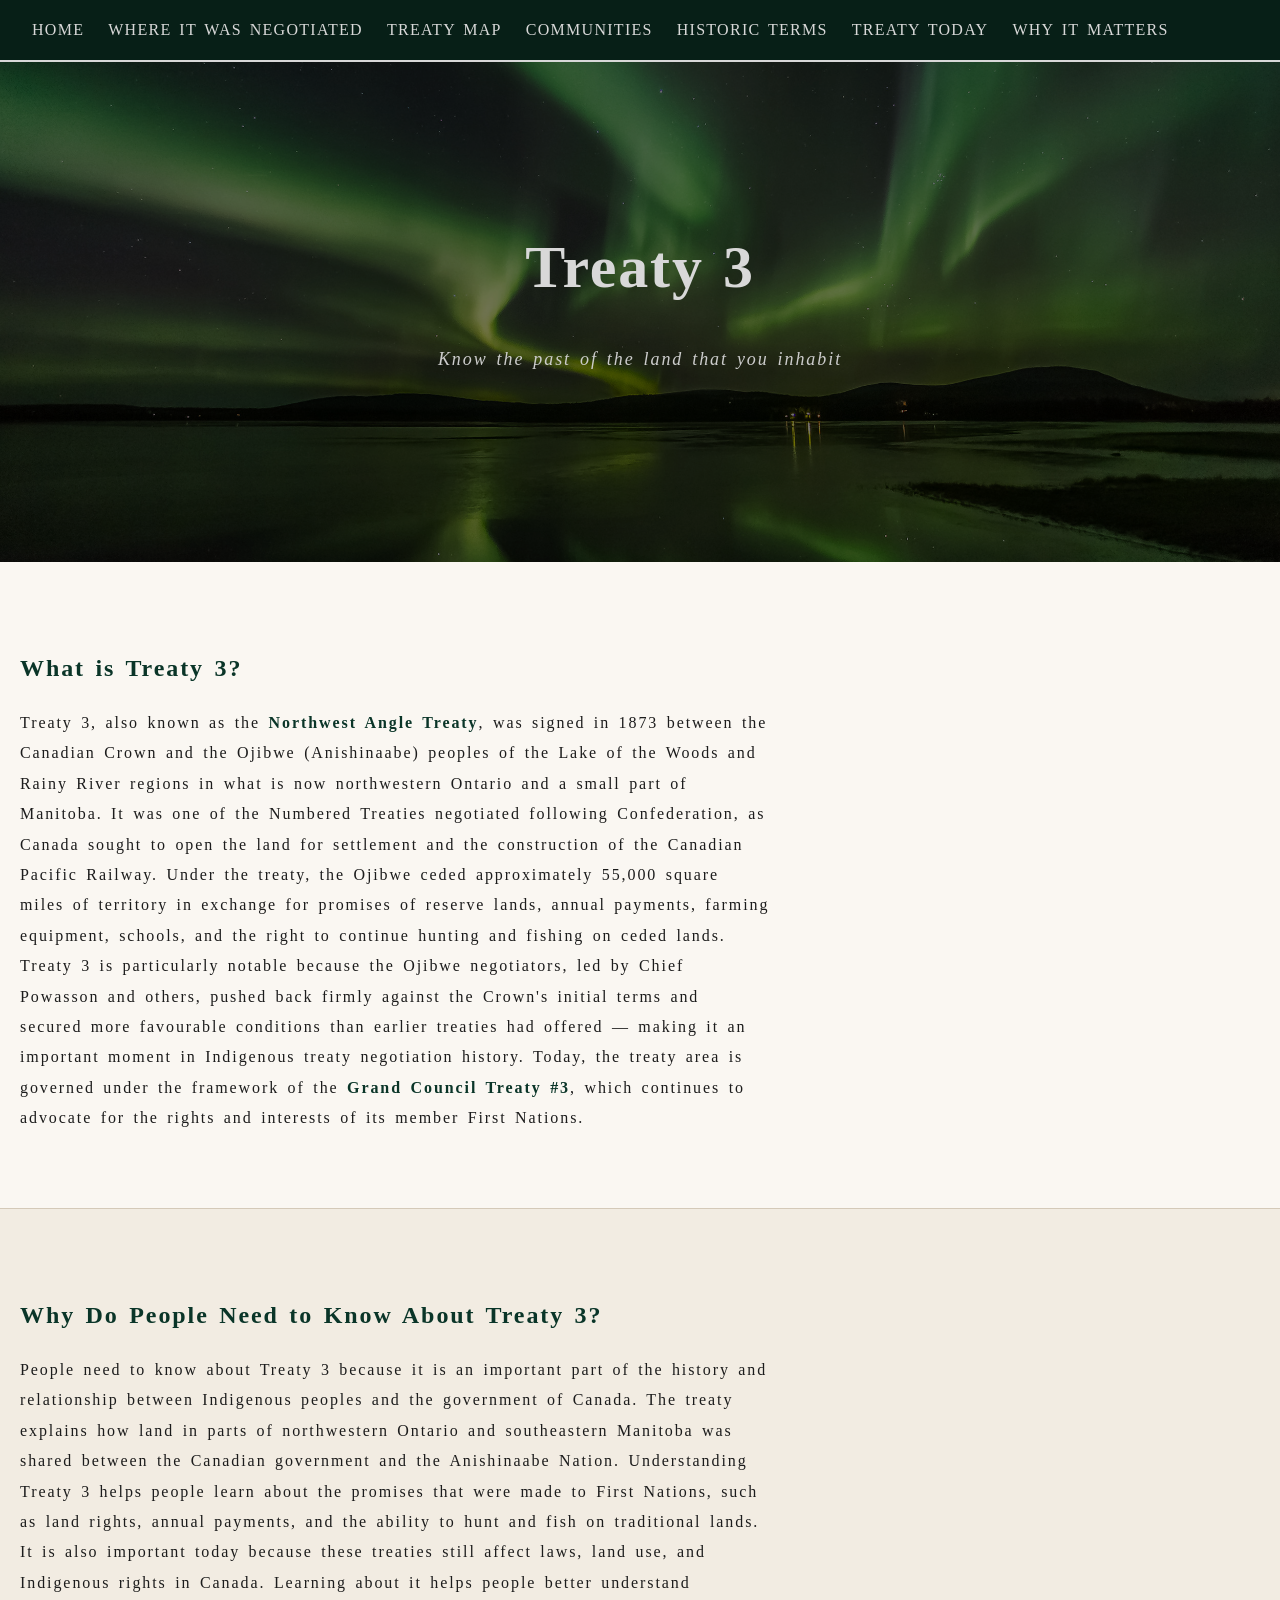
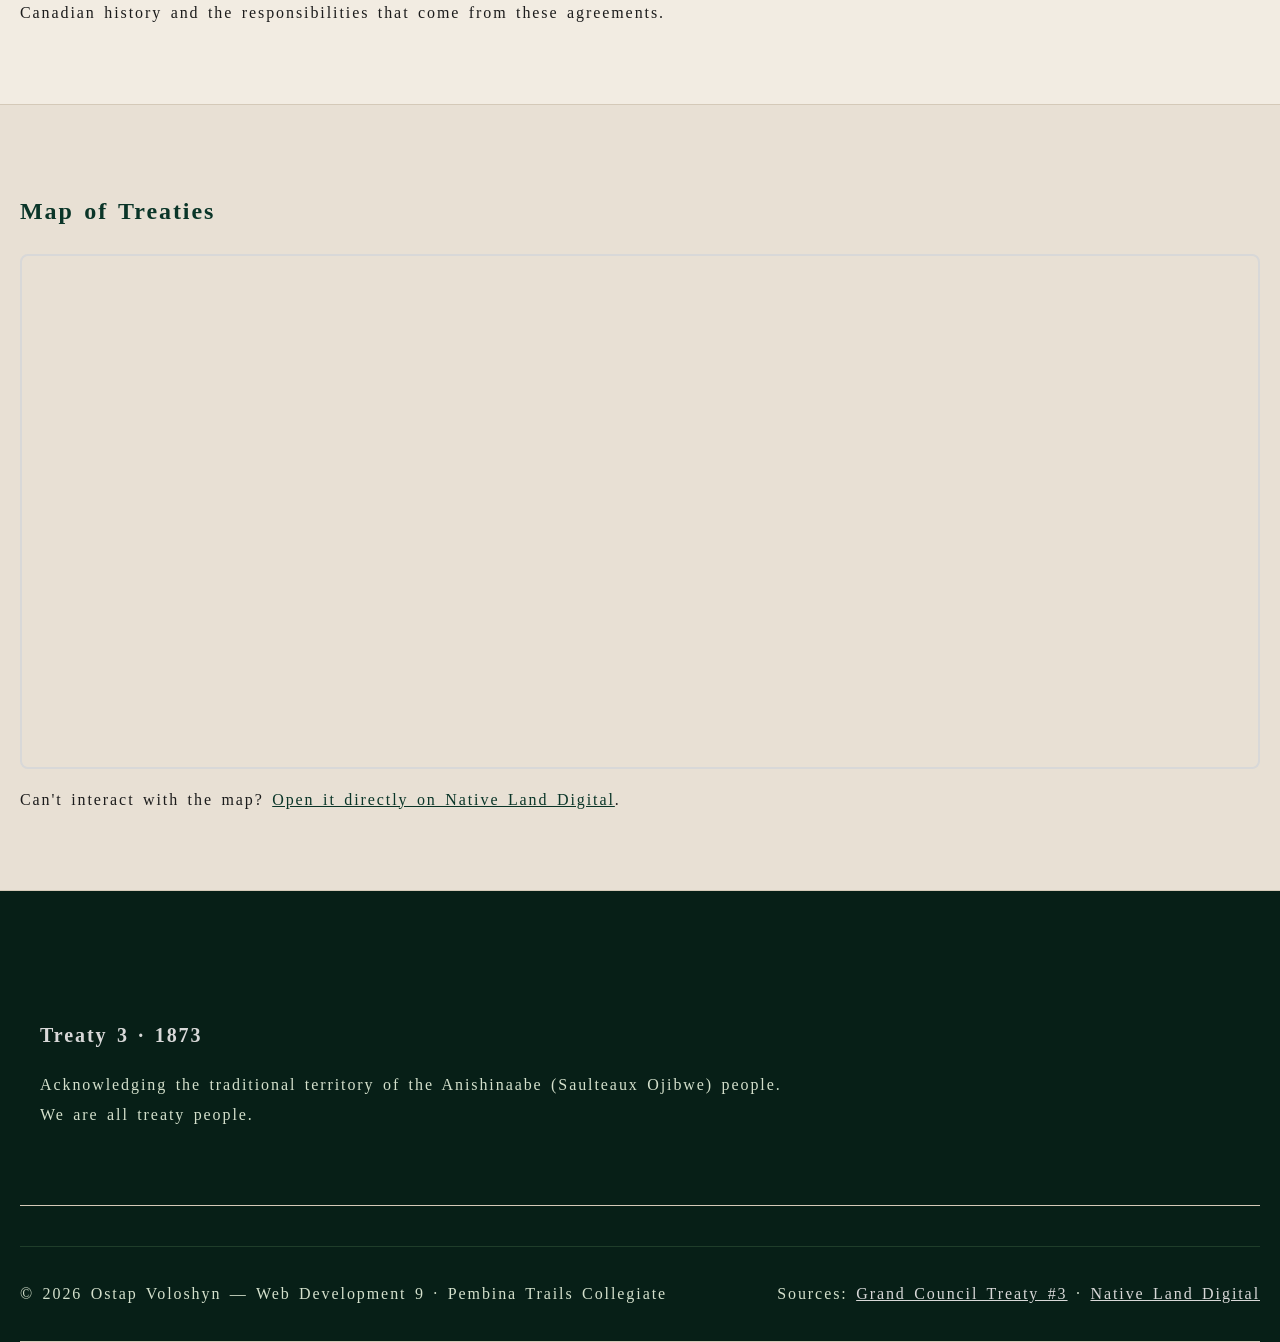
<file: index.html>
<!--
  Name:          Ostap Voloshyn
  Course:        Web Development 9
  Teacher:       Mr. Hardman
  School:        Pembina Trails Collegiate
  Date Last Modified: May 4, 2026 
-->

<!doctype html>
<html lang="en">
  <head>
    <meta charset="UTF-8" />
    <meta name="viewport" content="width=device-width, initial-scale=1.0" />
    <link rel="stylesheet" href="css/style.css" />

    <style>
      #what {
        background-color: var(--color-bg-1);
      }
      #why {
        background-color: var(--color-bg-2);
      }
      #map {
        background-color: var(--color-bg-3);
      }

      #map-wrapper {
        margin-top: 20px;
        border: 2px solid var(--color-accent);
        border-radius: 8px;
        overflow: hidden;
      }
    </style>

    <title>Treaty 3</title>
  </head>

  <body>
    <header id="home">
      <nav>
        <ul>
          <li><a href="index.html">Home</a></li>
          <li>
            <a href="history.html#negotiation">Where It Was Negotiated</a>
          </li>
          <li><a href="index.html#map">Treaty Map</a></li>
          <li><a href="history.html#communities">Communities</a></li>
          <li><a href="history.html#terms">Historic Terms</a></li>
          <li><a href="history.html#today">Treaty Today</a></li>
          <li><a href="Page3.html">Why It Matters</a></li>
        </ul>
      </nav>

      <img
        src="Images/header.jpg"
        alt="Northern lights over a lake in the Treaty 3 territory"
        id="hero-img"
      />

      <div id="hero-text">
        <h1>Treaty 3</h1>
        <p id="tagline">Know the past of the land that you inhabit</p>
      </div>
    </header>

    <main>
      <section id="what">
        <h3>What is Treaty 3?</h3>
        <p>
          Treaty 3, also known as the
          <span class="highlight">Northwest Angle Treaty</span>, was signed in
          1873 between the Canadian Crown and the Ojibwe (Anishinaabe) peoples
          of the Lake of the Woods and Rainy River regions in what is now
          northwestern Ontario and a small part of Manitoba. It was one of the
          Numbered Treaties negotiated following Confederation, as Canada sought
          to open the land for settlement and the construction of the Canadian
          Pacific Railway. Under the treaty, the Ojibwe ceded approximately
          55,000 square miles of territory in exchange for promises of reserve
          lands, annual payments, farming equipment, schools, and the right to
          continue hunting and fishing on ceded lands. Treaty 3 is particularly
          notable because the Ojibwe negotiators, led by Chief Powasson and
          others, pushed back firmly against the Crown's initial terms and
          secured more favourable conditions than earlier treaties had offered —
          making it an important moment in Indigenous treaty negotiation
          history. Today, the treaty area is governed under the framework of the
          <span class="highlight">Grand Council Treaty #3</span>, which
          continues to advocate for the rights and interests of its member First
          Nations.
        </p>
      </section>

      <section id="why">
        <h3>Why Do People Need to Know About Treaty 3?</h3>
        <p>
          People need to know about Treaty 3 because it is an important part of
          the history and relationship between Indigenous peoples and the
          government of Canada. The treaty explains how land in parts of
          northwestern Ontario and southeastern Manitoba was shared between the
          Canadian government and the Anishinaabe Nation. Understanding Treaty 3
          helps people learn about the promises that were made to First Nations,
          such as land rights, annual payments, and the ability to hunt and fish
          on traditional lands. It is also important today because these
          treaties still affect laws, land use, and Indigenous rights in Canada.
          Learning about it helps people better understand Canadian history and
          the responsibilities that come from these agreements.
        </p>
      </section>

      <section id="map">
        <h3>Map of Treaties</h3>

        <div id="map-wrapper">
          <iframe
            src="https://native-land.ca/maps/native-land"
            width="100%"
            height="500"
            style="border: 0"
            loading="lazy"
            tabindex="-1"
            title="Interactive map of Treaty 3 territory from Native Land Digital"
            aria-label="Interactive map showing Treaty 3 and surrounding treaty territories"
          ></iframe>
        </div>

        <p>
          Can't interact with the map?
          <a
            href="https://native-land.ca/maps/native-land"
            target="_blank"
            rel="noopener noreferrer"
            >Open it directly on Native Land Digital</a
          >.
        </p>
      </section>
    </main>

    <footer>
      <section class="footer-brand">
        <h2>Treaty 3 · 1873</h2>
        <p>
          Acknowledging the traditional territory of the Anishinaabe (Saulteaux
          Ojibwe) people. We are all treaty people.
        </p>
      </section>

      <section class="footer-bottom">
        <p>
          © 2026 Ostap Voloshyn — Web Development 9 · Pembina Trails Collegiate
        </p>
        <p>
          Sources:
          <a href="https://gct3.ca" target="_blank" rel="noopener noreferrer"
            >Grand Council Treaty #3</a
          >
          ·
          <a
            href="https://native-land.ca"
            target="_blank"
            rel="noopener noreferrer"
            >Native Land Digital</a
          >
        </p>
      </section>
    </footer>
  </body>
</html>
</file>
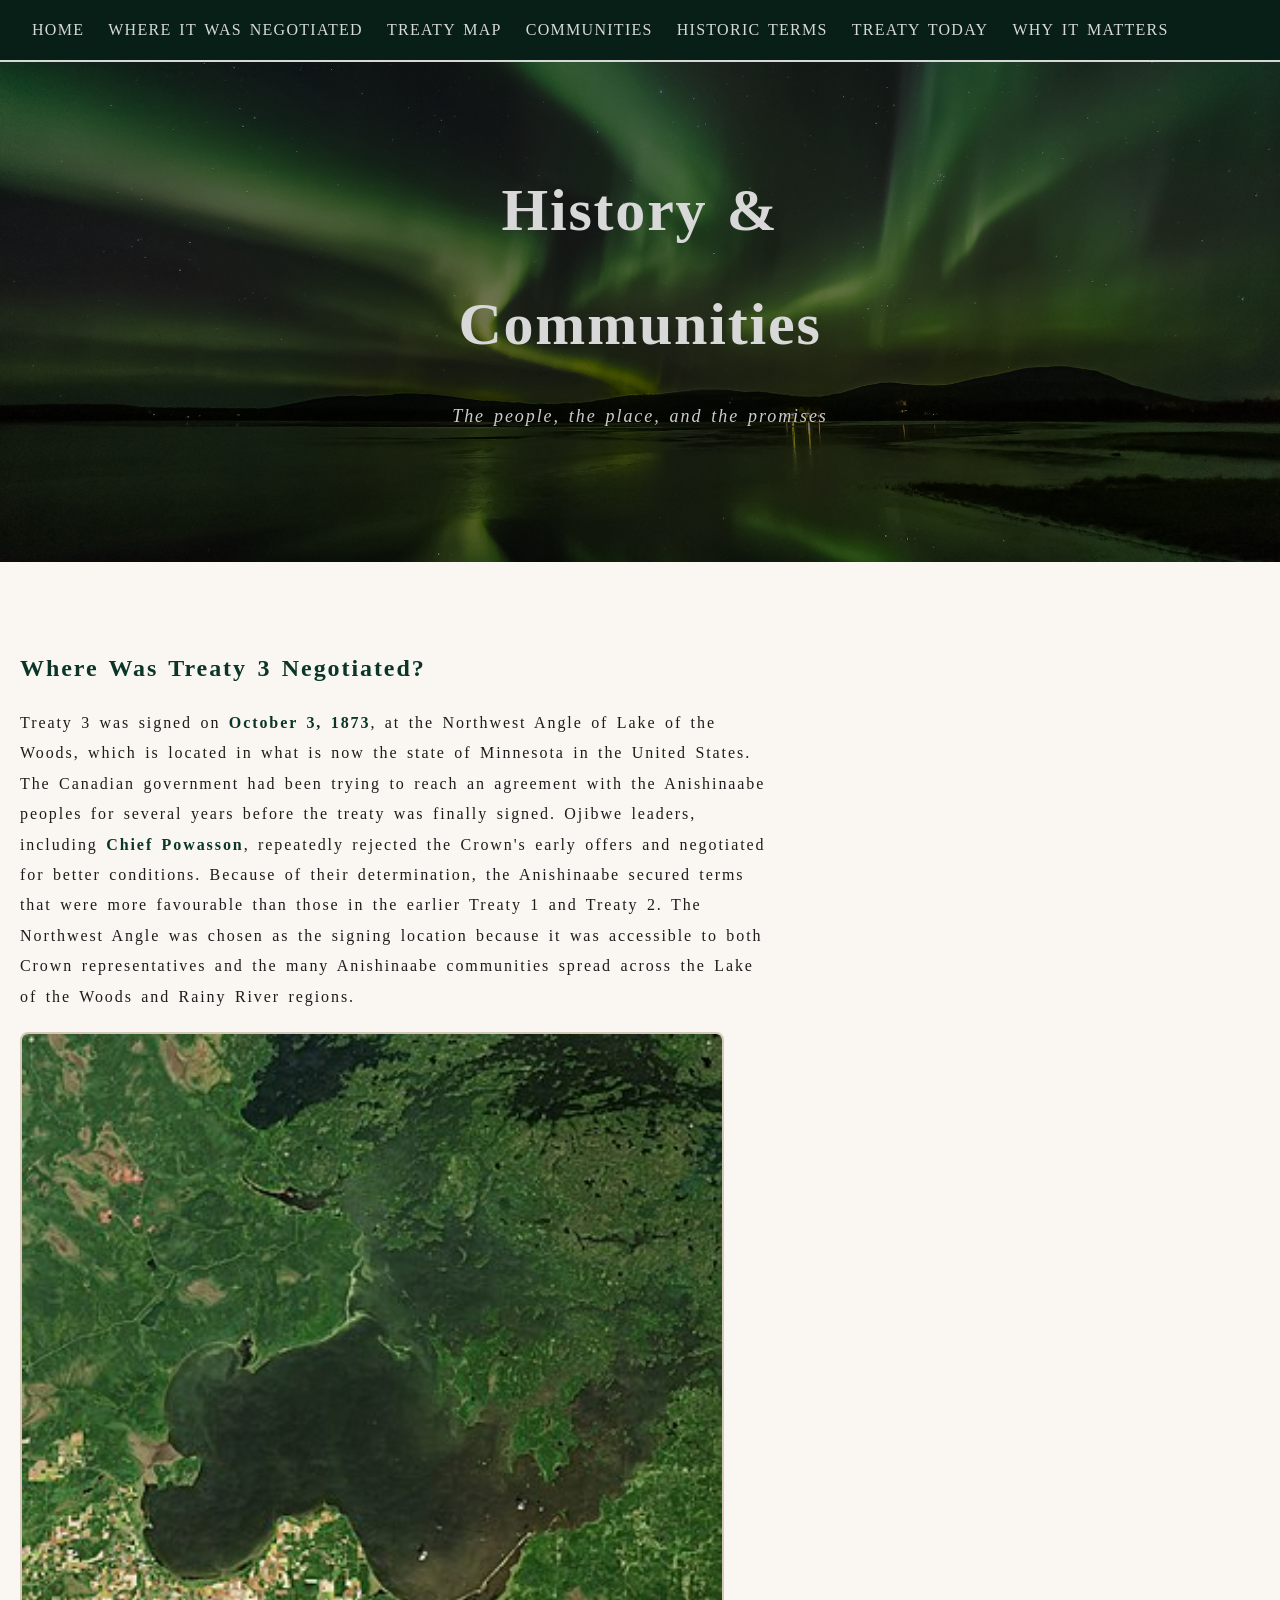
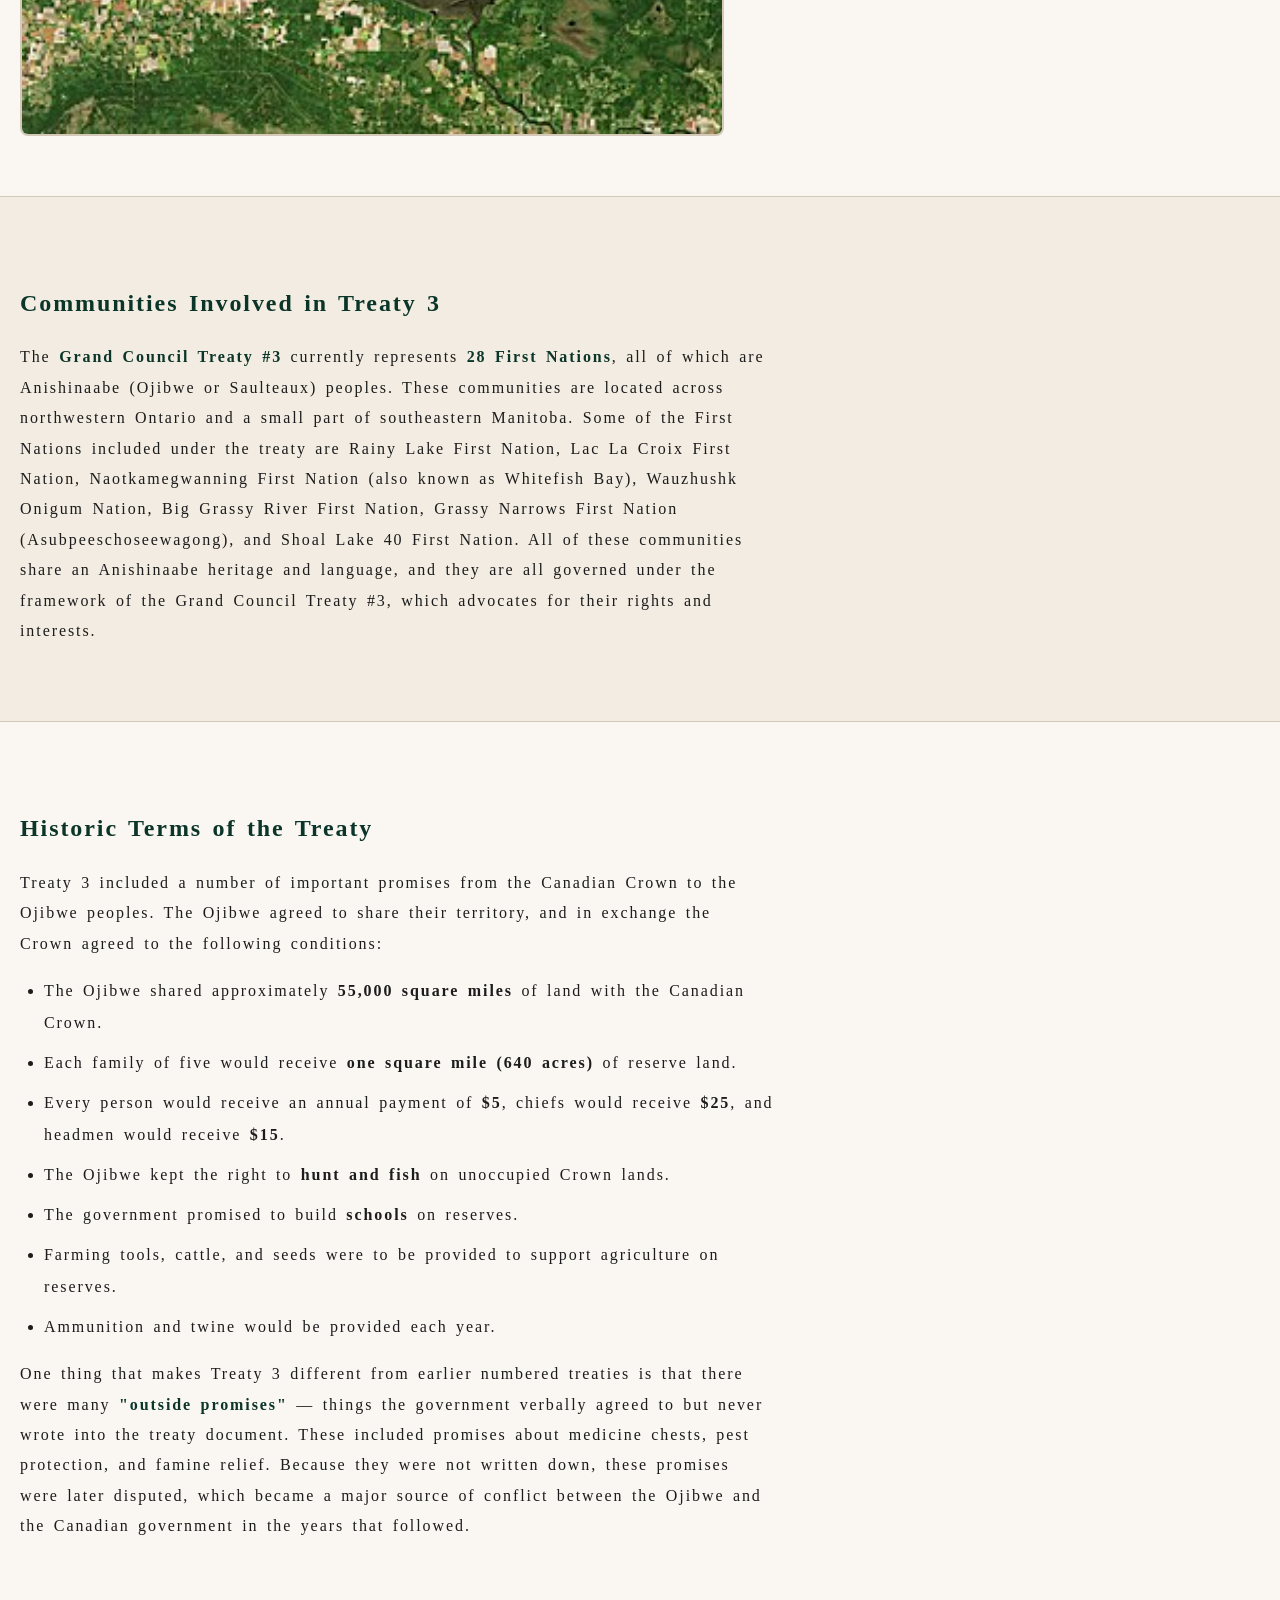
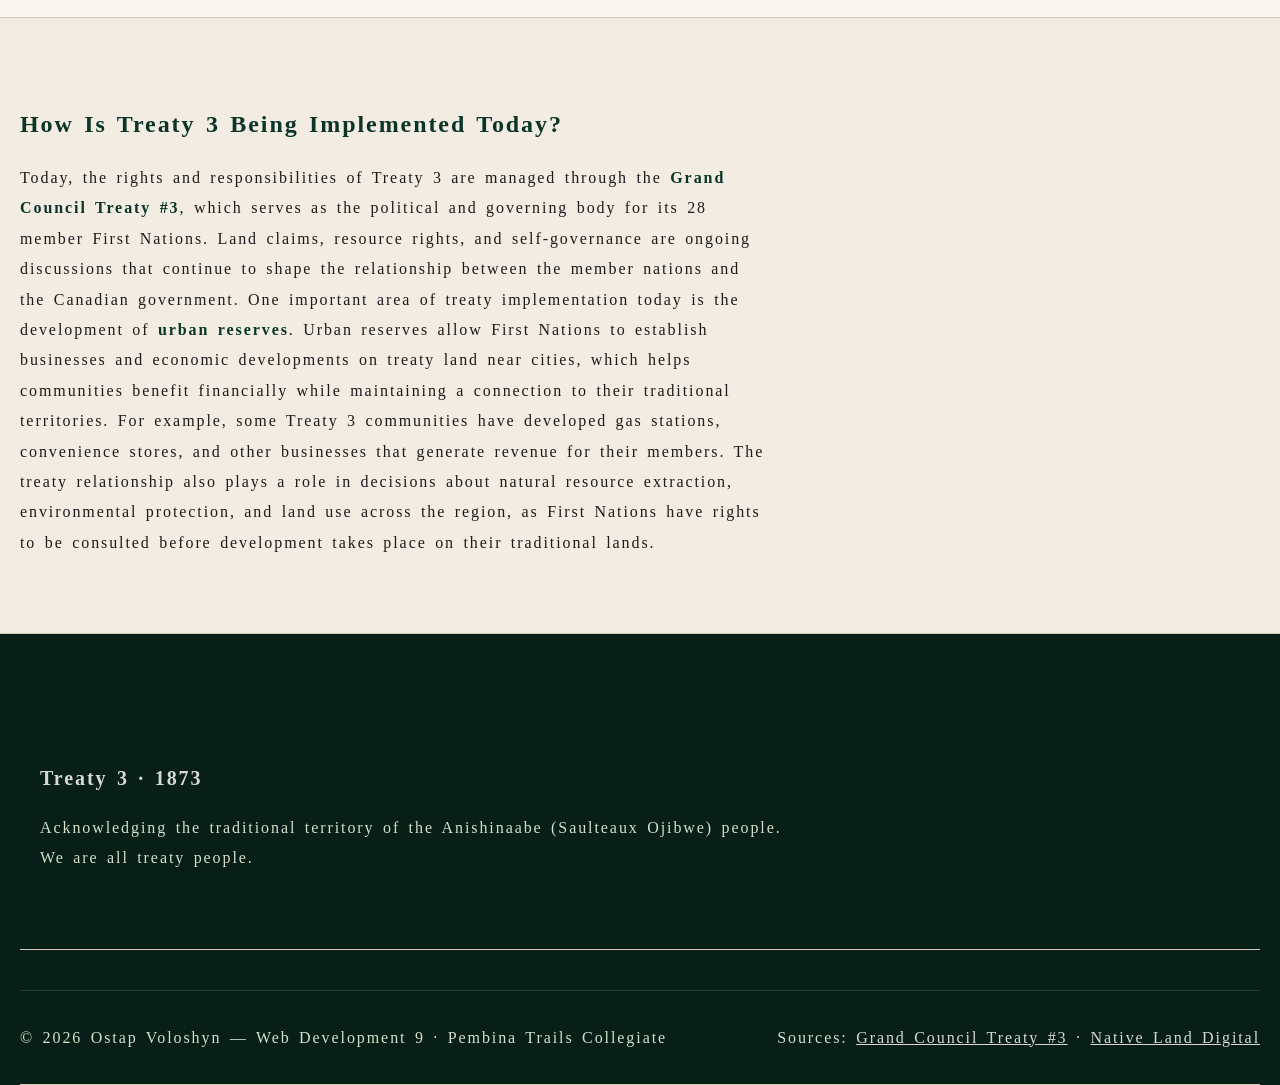
<file: history.html>
<!--
  Name: Ostap Voloshyn
  Course: Web Development 9
  Teacher: Mr. Hardman
  School: Pembina Trails Collegiate
  Date Last Modified: April 12, 2026
-->
<!doctype html>
<html lang="en">
  <head>
    <meta charset="UTF-8" />
    <meta name="viewport" content="width=device-width, initial-scale=1.0" />
    <link rel="stylesheet" href="css/style.css" />

    <style>
      #negotiation {
        background-color: var(--color-bg-1);
      }
      #communities {
        background-color: var(--color-bg-2);
      }
      #terms {
        background-color: var(--color-bg-1);
      }
      #today {
        background-color: var(--color-bg-2);
      }

      #terms ul {
        list-style: disc;
        padding-left: 2.4rem;
        max-width: 75rem;
        line-height: 2;
        font-size: 1.6rem;
      }

      #terms ul li {
        margin-bottom: 0.8rem;
      }

      .negotiation-img {
        max-width: 100%;
        border: 0.2rem solid var(--color-border);
        border-radius: 0.8rem;
        margin-top: 2rem;
        display: block;
      }
    </style>

    <title>Treaty 3 — History &amp; Communities</title>
  </head>

  <body>
    <header>
      <nav>
        <ul>
          <li><a href="index.html">Home</a></li>
          <li>
            <a href="history.html#negotiation">Where It Was Negotiated</a>
          </li>
          <li><a href="index.html#map">Treaty Map</a></li>
          <li><a href="history.html#communities">Communities</a></li>
          <li><a href="history.html#terms">Historic Terms</a></li>
          <li><a href="history.html#today">Treaty Today</a></li>
          <li><a href="Page3.html">Why It Matters</a></li>
        </ul>
      </nav>

      <img
        src="Images/header.jpg"
        alt="Northern lights over a lake in the Treaty 3 territory"
        id="hero-img"
      />

      <div id="hero-text">
        <h1>History &amp; Communities</h1>
        <p id="tagline">The people, the place, and the promises</p>
      </div>
    </header>

    <main>
      <section id="negotiation">
        <h3>Where Was Treaty 3 Negotiated?</h3>
        <p>
          Treaty 3 was signed on
          <span class="highlight">October 3, 1873</span>, at the Northwest Angle
          of Lake of the Woods, which is located in what is now the state of
          Minnesota in the United States. The Canadian government had been
          trying to reach an agreement with the Anishinaabe peoples for several
          years before the treaty was finally signed. Ojibwe leaders, including
          <span class="highlight">Chief Powasson</span>, repeatedly rejected the
          Crown's early offers and negotiated for better conditions. Because of
          their determination, the Anishinaabe secured terms that were more
          favourable than those in the earlier Treaty 1 and Treaty 2. The
          Northwest Angle was chosen as the signing location because it was
          accessible to both Crown representatives and the many Anishinaabe
          communities spread across the Lake of the Woods and Rainy River
          regions.
        </p>

        <img
          class="negotiation-img"
          src="Images/Lake_of_the_Woods_by_Sentinel-2.jpg"
          alt="Aerial satellite view of Lake of the Woods and the surrounding region where Treaty 3 was negotiated"
          width="700"
        />
      </section>

      <section id="communities">
        <h3>Communities Involved in Treaty 3</h3>
        <p>
          The
          <span class="highlight">Grand Council Treaty #3</span> currently
          represents <span class="highlight">28 First Nations</span>, all of
          which are Anishinaabe (Ojibwe or Saulteaux) peoples. These communities
          are located across northwestern Ontario and a small part of
          southeastern Manitoba. Some of the First Nations included under the
          treaty are Rainy Lake First Nation, Lac La Croix First Nation,
          Naotkamegwanning First Nation (also known as Whitefish Bay), Wauzhushk
          Onigum Nation, Big Grassy River First Nation, Grassy Narrows First
          Nation (Asubpeeschoseewagong), and Shoal Lake 40 First Nation. All of
          these communities share an Anishinaabe heritage and language, and they
          are all governed under the framework of the Grand Council Treaty #3,
          which advocates for their rights and interests.
        </p>
      </section>

      <section id="terms">
        <h3>Historic Terms of the Treaty</h3>
        <p>
          Treaty 3 included a number of important promises from the Canadian
          Crown to the Ojibwe peoples. The Ojibwe agreed to share their
          territory, and in exchange the Crown agreed to the following
          conditions:
        </p>

        <ul>
          <li>
            The Ojibwe shared approximately
            <strong>55,000 square miles</strong> of land with the Canadian
            Crown.
          </li>
          <li>
            Each family of five would receive
            <strong>one square mile (640 acres)</strong> of reserve land.
          </li>
          <li>
            Every person would receive an annual payment of <strong>$5</strong>,
            chiefs would receive <strong>$25</strong>, and headmen would receive
            <strong>$15</strong>.
          </li>
          <li>
            The Ojibwe kept the right to <strong>hunt and fish</strong> on
            unoccupied Crown lands.
          </li>
          <li>
            The government promised to build <strong>schools</strong> on
            reserves.
          </li>
          <li>
            Farming tools, cattle, and seeds were to be provided to support
            agriculture on reserves.
          </li>
          <li>Ammunition and twine would be provided each year.</li>
        </ul>

        <p>
          One thing that makes Treaty 3 different from earlier numbered treaties
          is that there were many
          <span class="highlight">"outside promises"</span> — things the
          government verbally agreed to but never wrote into the treaty
          document. These included promises about medicine chests, pest
          protection, and famine relief. Because they were not written down,
          these promises were later disputed, which became a major source of
          conflict between the Ojibwe and the Canadian government in the years
          that followed.
        </p>
      </section>

      <section id="today">
        <h3>How Is Treaty 3 Being Implemented Today?</h3>
        <p>
          Today, the rights and responsibilities of Treaty 3 are managed through
          the
          <span class="highlight">Grand Council Treaty #3</span>, which serves
          as the political and governing body for its 28 member First Nations.
          Land claims, resource rights, and self-governance are ongoing
          discussions that continue to shape the relationship between the member
          nations and the Canadian government. One important area of treaty
          implementation today is the development of
          <span class="highlight">urban reserves</span>. Urban reserves allow
          First Nations to establish businesses and economic developments on
          treaty land near cities, which helps communities benefit financially
          while maintaining a connection to their traditional territories. For
          example, some Treaty 3 communities have developed gas stations,
          convenience stores, and other businesses that generate revenue for
          their members. The treaty relationship also plays a role in decisions
          about natural resource extraction, environmental protection, and land
          use across the region, as First Nations have rights to be consulted
          before development takes place on their traditional lands.
        </p>
      </section>
    </main>

    <footer>
      <section class="footer-brand">
        <h2>Treaty 3 · 1873</h2>
        <p>
          Acknowledging the traditional territory of the Anishinaabe (Saulteaux
          Ojibwe) people. We are all treaty people.
        </p>
      </section>

      <section class="footer-bottom">
        <p>
          © 2026 Ostap Voloshyn — Web Development 9 · Pembina Trails Collegiate
        </p>
        <p>
          Sources:
          <a href="https://gct3.ca" target="_blank" rel="noopener noreferrer"
            >Grand Council Treaty #3</a
          >
          ·
          <a
            href="https://native-land.ca"
            target="_blank"
            rel="noopener noreferrer"
            >Native Land Digital</a
          >
        </p>
      </section>
    </footer>
  </body>
</html>
</file>
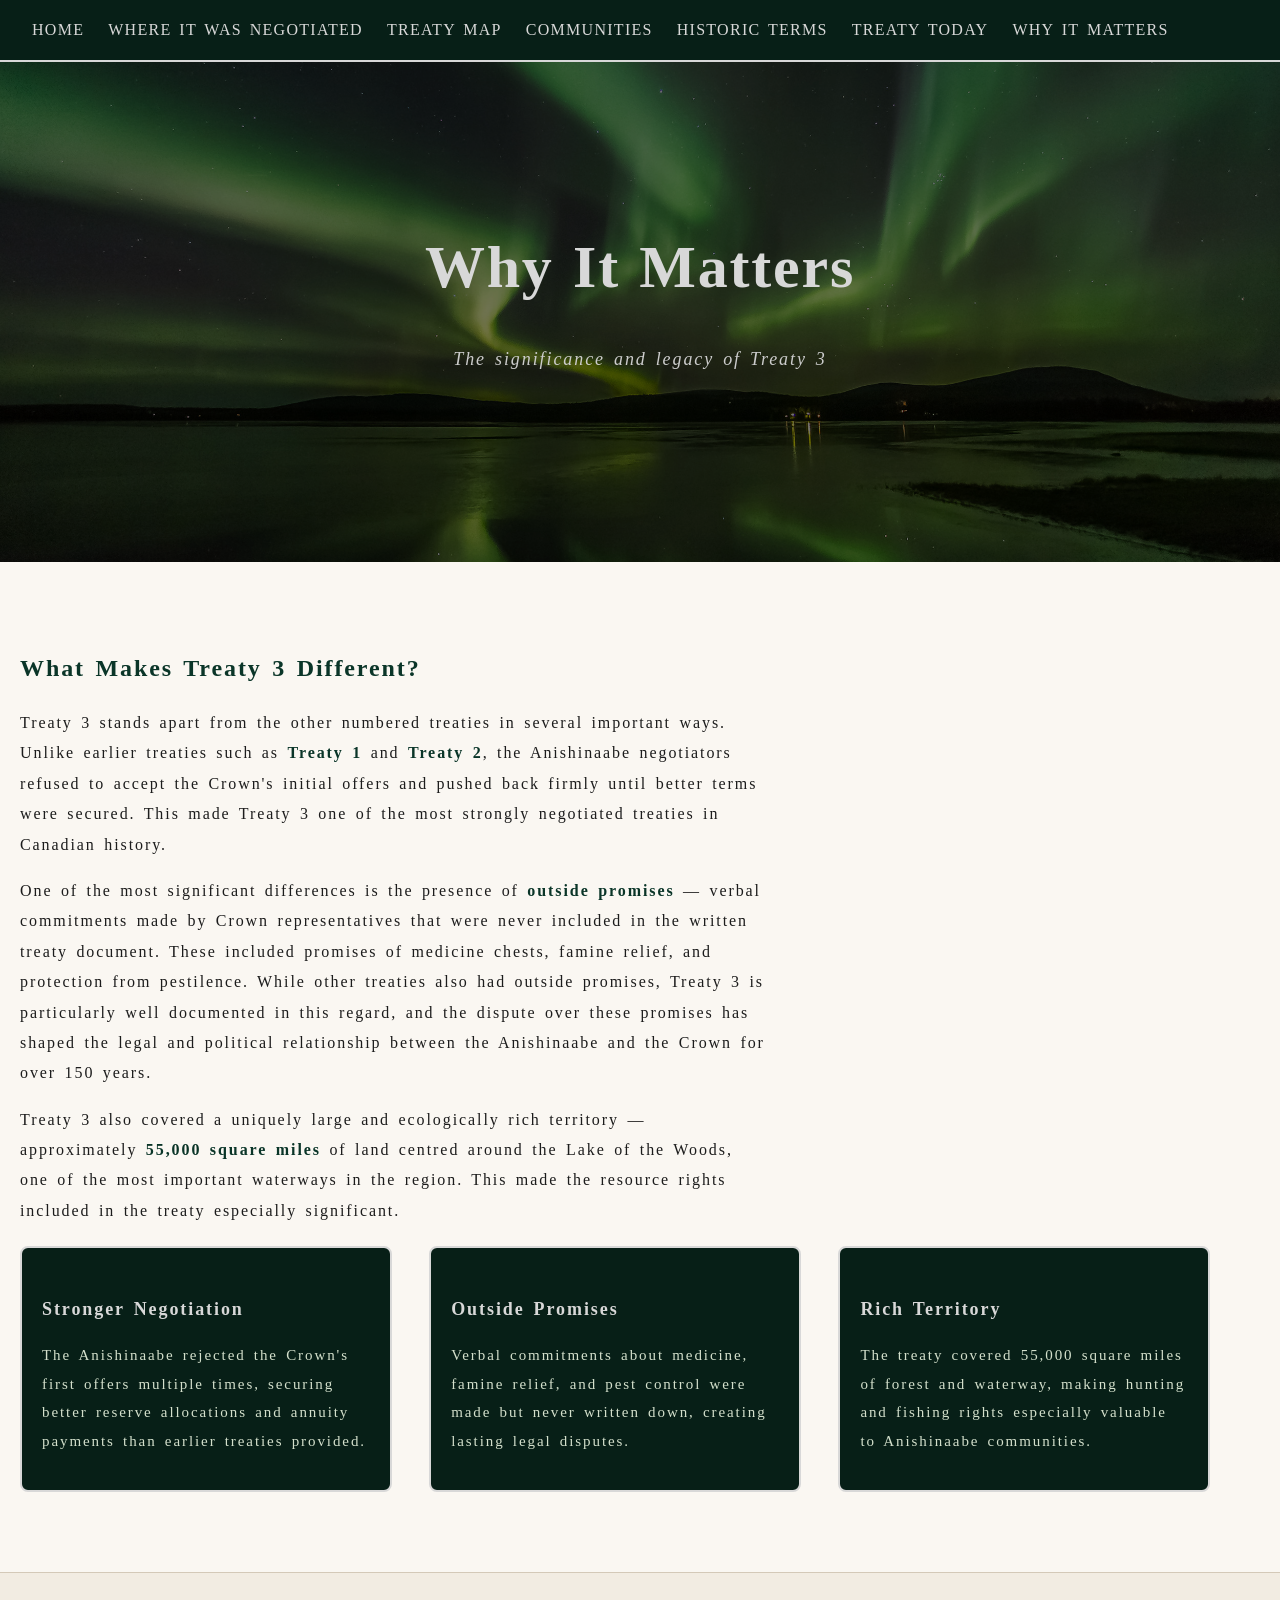
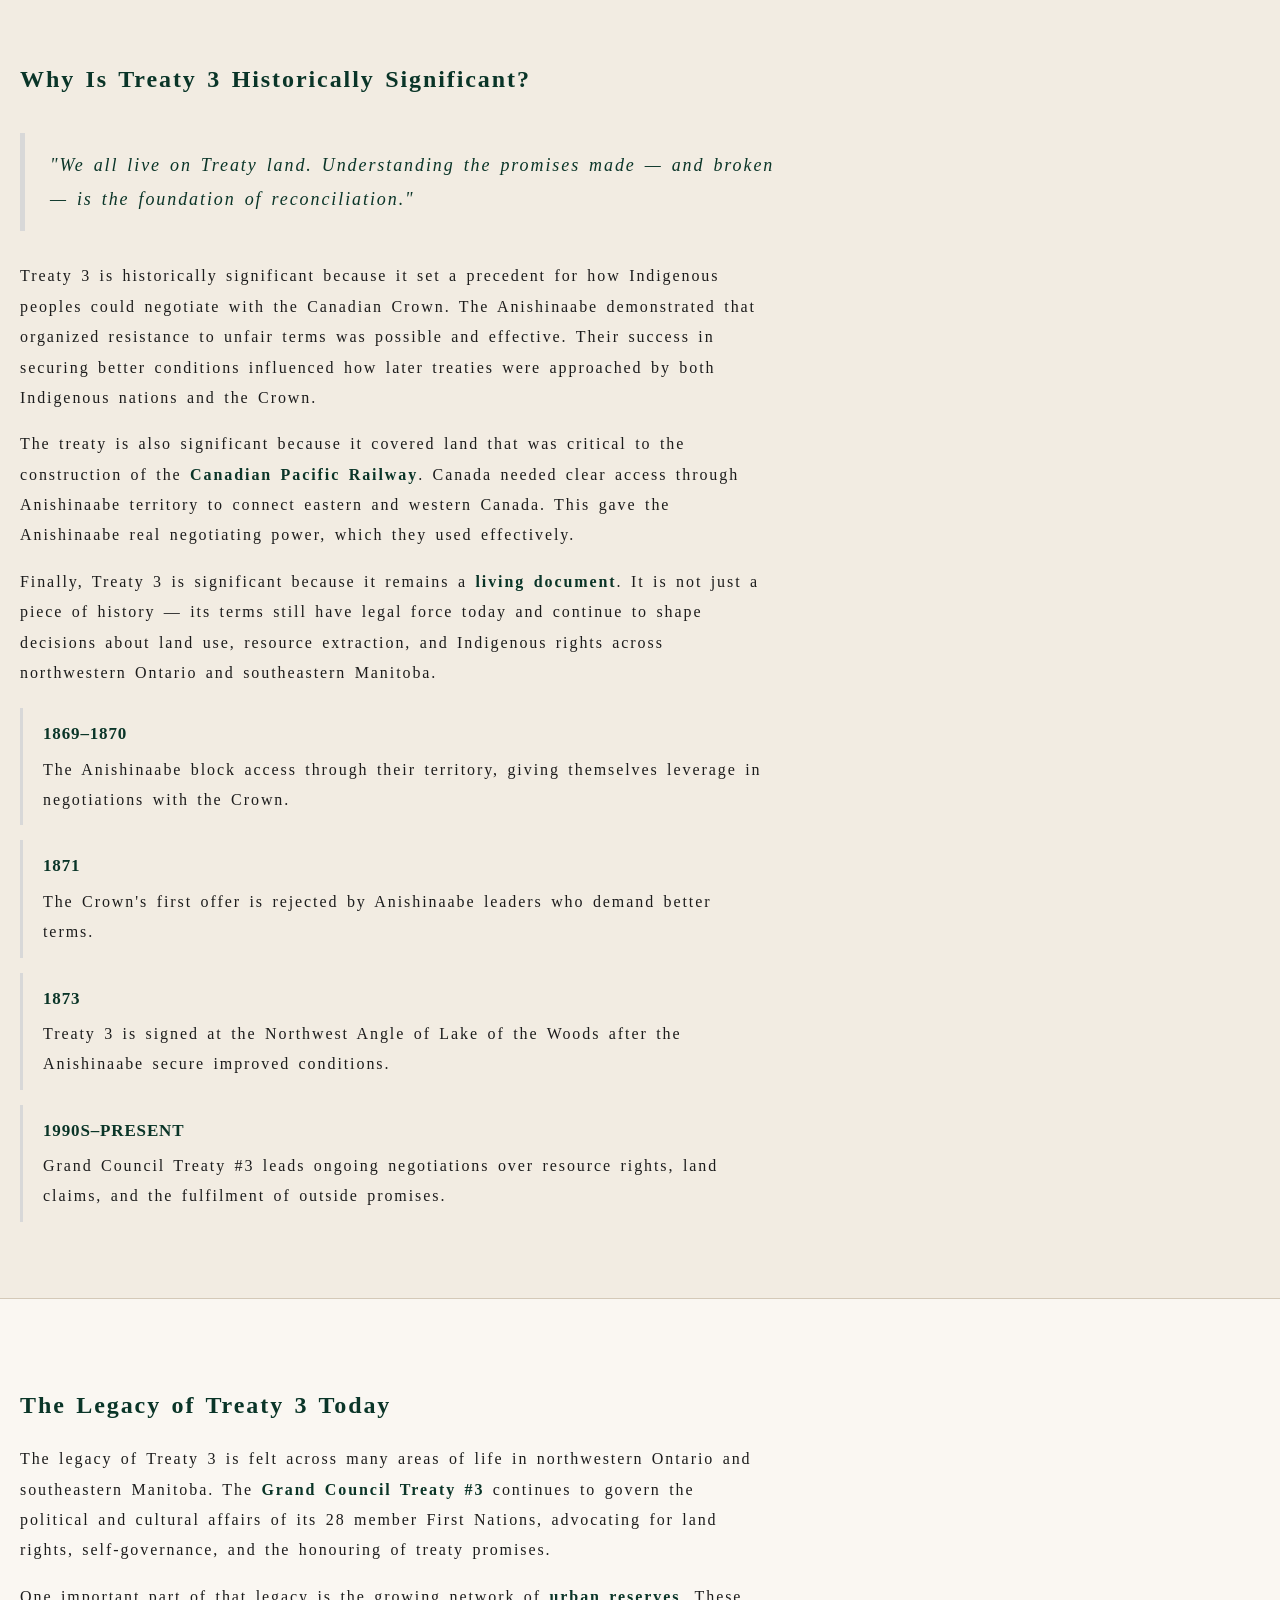
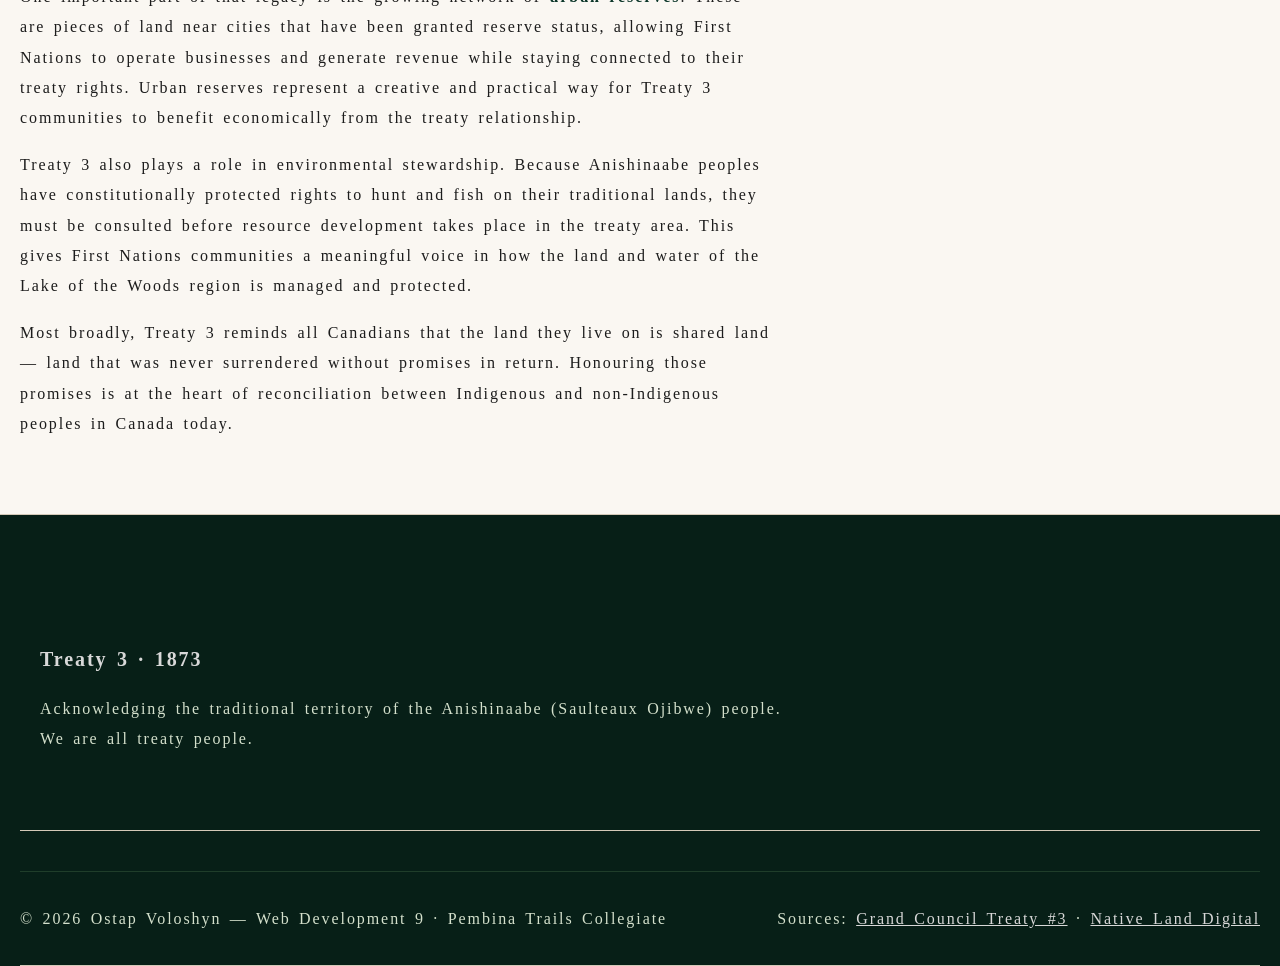
<file: Page3.html>
<!--
  Name: Ostap Voloshyn
  Course: Web Development 9
  Teacher: Mr. Hardman
  School: Pembina Trails Collegiate
  Date Last Modified: May 19, 2026
-->
<!doctype html>
<html lang="en">
  <head>
    <meta charset="UTF-8" />
    <meta name="viewport" content="width=device-width, initial-scale=1.0" />
    <link rel="stylesheet" href="css/style.css" />

    <style>
      #unique {
        background-color: var(--color-bg-1);
      }
      #significance {
        background-color: var(--color-bg-2);
      }
      #legacy {
        background-color: var(--color-bg-1);
      }

      /* Fact cards sit side by side using float */
      .card-container {
        overflow: hidden;
        margin-top: 2rem;
        margin-bottom: 2rem;
      }

      /* Each card floats left so they sit in a row */
      .card {
        float: left;
        width: 30%;
        margin-right: 3%;
        background-color: var(--color-dark);
        color: var(--color-text-muted);
        border: 0.2rem solid var(--color-accent);
        border-radius: 0.8rem;
        padding: 2rem;
        box-sizing: border-box;
        -webkit-box-sizing: border-box;
        -moz-box-sizing: border-box;
      }

      /* Last card has no right margin so it doesn't overflow */
      .card:last-child {
        margin-right: 0;
      }

      .card h4 {
        color: var(--color-accent);
        font-size: 1.8rem;
        margin-bottom: 1rem;
      }

      .card p {
        font-size: 1.5rem;
        line-height: 1.9;
        color: var(--color-text-muted);
      }

      /* Quote block stands out from the rest of the text */
      .pull-quote {
        border-left: 0.5rem solid var(--color-accent);
        margin: 3rem 0;
        padding: 1.5rem 2.5rem;
        background-color: var(--color-bg-2);
        max-width: 75rem;
        font-style: italic;
        font-size: 1.8rem;
        color: var(--color-primary);
        line-height: 1.9;
      }

      /* Timeline list styling */
      .timeline {
        list-style: none;
        padding: 0;
        max-width: 75rem;
        margin-top: 2rem;
      }

      /* Each timeline item has a gold left border to show it is part of a sequence */
      .timeline li {
        border-left: 0.3rem solid var(--color-accent);
        padding: 1rem 0 1rem 2rem;
        margin-bottom: 1.5rem;
        font-size: 1.6rem;
        line-height: 1.9;
        position: relative;
      }

      /* The year label sits above each timeline entry */
      .timeline li span.year {
        display: block;
        font-weight: bold;
        color: var(--color-primary);
        font-size: 1.7rem;
        margin-bottom: 0.4rem;
        text-transform: uppercase;
        letter-spacing: 0.05em;
      }
    </style>

    <title>Treaty 3 — Why It Matters</title>
  </head>

  <body>
    <header>
      <nav>
        <ul>
          <li><a href="index.html">Home</a></li>
          <li>
            <a href="history.html#negotiation">Where It Was Negotiated</a>
          </li>
          <li><a href="index.html#map">Treaty Map</a></li>
          <li><a href="history.html#communities">Communities</a></li>
          <li><a href="history.html#terms">Historic Terms</a></li>
          <li><a href="history.html#today">Treaty Today</a></li>
          <li><a href="Page3.html">Why It Matters</a></li>
        </ul>
      </nav>

      <img
        src="Images/header.jpg"
        alt="Northern lights over a lake in the Treaty 3 territory"
        id="hero-img"
      />

      <div id="hero-text">
        <h1>Why It Matters</h1>
        <p id="tagline">The significance and legacy of Treaty 3</p>
      </div>
    </header>

    <main>
      <!-- Section 1: What makes Treaty 3 unique -->
      <section id="unique">
        <h3>What Makes Treaty 3 Different?</h3>
        <p>
          Treaty 3 stands apart from the other numbered treaties in several
          important ways. Unlike earlier treaties such as
          <span class="highlight">Treaty 1</span> and
          <span class="highlight">Treaty 2</span>, the Anishinaabe negotiators
          refused to accept the Crown's initial offers and pushed back firmly
          until better terms were secured. This made Treaty 3 one of the most
          strongly negotiated treaties in Canadian history.
        </p>
        <p>
          One of the most significant differences is the presence of
          <span class="highlight">outside promises</span> — verbal commitments
          made by Crown representatives that were never included in the written
          treaty document. These included promises of medicine chests, famine
          relief, and protection from pestilence. While other treaties also had
          outside promises, Treaty 3 is particularly well documented in this
          regard, and the dispute over these promises has shaped the legal and
          political relationship between the Anishinaabe and the Crown for over
          150 years.
        </p>
        <p>
          Treaty 3 also covered a uniquely large and ecologically rich territory
          — approximately
          <span class="highlight">55,000 square miles</span> of land centred
          around the Lake of the Woods, one of the most important waterways in
          the region. This made the resource rights included in the treaty
          especially significant.
        </p>

        <!-- Three key facts displayed in floating cards -->
        <div class="card-container">
          <div class="card">
            <h4>Stronger Negotiation</h4>
            <p>
              The Anishinaabe rejected the Crown's first offers multiple times,
              securing better reserve allocations and annuity payments than
              earlier treaties provided.
            </p>
          </div>
          <div class="card">
            <h4>Outside Promises</h4>
            <p>
              Verbal commitments about medicine, famine relief, and pest control
              were made but never written down, creating lasting legal disputes.
            </p>
          </div>
          <div class="card">
            <h4>Rich Territory</h4>
            <p>
              The treaty covered 55,000 square miles of forest and waterway,
              making hunting and fishing rights especially valuable to
              Anishinaabe communities.
            </p>
          </div>
        </div>
      </section>

      <!-- Section 2: Why it is historically significant -->
      <section id="significance">
        <h3>Why Is Treaty 3 Historically Significant?</h3>

        <div class="pull-quote">
          "We all live on Treaty land. Understanding the promises made — and
          broken — is the foundation of reconciliation."
        </div>

        <p>
          Treaty 3 is historically significant because it set a precedent for
          how Indigenous peoples could negotiate with the Canadian Crown. The
          Anishinaabe demonstrated that organized resistance to unfair terms was
          possible and effective. Their success in securing better conditions
          influenced how later treaties were approached by both Indigenous
          nations and the Crown.
        </p>
        <p>
          The treaty is also significant because it covered land that was
          critical to the construction of the
          <span class="highlight">Canadian Pacific Railway</span>. Canada needed
          clear access through Anishinaabe territory to connect eastern and
          western Canada. This gave the Anishinaabe real negotiating power,
          which they used effectively.
        </p>
        <p>
          Finally, Treaty 3 is significant because it remains a
          <span class="highlight">living document</span>. It is not just a piece
          of history — its terms still have legal force today and continue to
          shape decisions about land use, resource extraction, and Indigenous
          rights across northwestern Ontario and southeastern Manitoba.
        </p>

        <!-- Timeline of key events -->
        <ul class="timeline">
          <li>
            <span class="year">1869–1870</span>
            The Anishinaabe block access through their territory, giving
            themselves leverage in negotiations with the Crown.
          </li>
          <li>
            <span class="year">1871</span>
            The Crown's first offer is rejected by Anishinaabe leaders who
            demand better terms.
          </li>
          <li>
            <span class="year">1873</span>
            Treaty 3 is signed at the Northwest Angle of Lake of the Woods after
            the Anishinaabe secure improved conditions.
          </li>
          <li>
            <span class="year">1990s–present</span>
            Grand Council Treaty #3 leads ongoing negotiations over resource
            rights, land claims, and the fulfilment of outside promises.
          </li>
        </ul>
      </section>

      <!-- Section 3: Legacy today -->
      <section id="legacy">
        <h3>The Legacy of Treaty 3 Today</h3>
        <p>
          The legacy of Treaty 3 is felt across many areas of life in
          northwestern Ontario and southeastern Manitoba. The
          <span class="highlight">Grand Council Treaty #3</span> continues to
          govern the political and cultural affairs of its 28 member First
          Nations, advocating for land rights, self-governance, and the
          honouring of treaty promises.
        </p>
        <p>
          One important part of that legacy is the growing network of
          <span class="highlight">urban reserves</span>. These are pieces of
          land near cities that have been granted reserve status, allowing First
          Nations to operate businesses and generate revenue while staying
          connected to their treaty rights. Urban reserves represent a creative
          and practical way for Treaty 3 communities to benefit economically
          from the treaty relationship.
        </p>
        <p>
          Treaty 3 also plays a role in environmental stewardship. Because
          Anishinaabe peoples have constitutionally protected rights to hunt and
          fish on their traditional lands, they must be consulted before
          resource development takes place in the treaty area. This gives First
          Nations communities a meaningful voice in how the land and water of
          the Lake of the Woods region is managed and protected.
        </p>
        <p>
          Most broadly, Treaty 3 reminds all Canadians that the land they live
          on is shared land — land that was never surrendered without promises
          in return. Honouring those promises is at the heart of reconciliation
          between Indigenous and non-Indigenous peoples in Canada today.
        </p>
      </section>
    </main>

    <footer>
      <section class="footer-brand">
        <h2>Treaty 3 · 1873</h2>
        <p>
          Acknowledging the traditional territory of the Anishinaabe (Saulteaux
          Ojibwe) people. We are all treaty people.
        </p>
      </section>

      <section class="footer-bottom">
        <p>
          © 2026 Ostap Voloshyn — Web Development 9 · Pembina Trails Collegiate
        </p>
        <p>
          Sources:
          <a href="https://gct3.ca" target="_blank" rel="noopener noreferrer"
            >Grand Council Treaty #3</a
          >
          ·
          <a
            href="https://native-land.ca"
            target="_blank"
            rel="noopener noreferrer"
            >Native Land Digital</a
          >
        </p>
      </section>
    </footer>
  </body>
</html>
</file>
<file: css/style.css>
/* style.css - Treaty 3 website. Styles only used on one page are inside a style tag in that HTML file. */

/* All colours are stored as variables so they only need to be changed in one place.
   Dark green and silver were chosen to reflect the boreal forests of the Treaty 3 territory. */
:root {
  --color-primary:    #0a3528; /* dark forest green used for headings and highlights */
  --color-accent:     #d8d8d8; /* silver used for nav links, footer, and decorative borders */
  --color-dark:       #071f17; /* near-black green used for nav and footer backgrounds */
  --color-text:       #1c1c1c; /* off-black used for body text on light backgrounds */
  --color-text-muted: #d4e0cc; /* light sage used for text on dark backgrounds */
  --color-bg-1:       #faf7f2; /* soft cream used as the main section background */
  --color-bg-2:       #f2ece2; /* slightly darker cream used for alternating sections */
  --color-bg-3:       #e8e0d4; /* warm tan used for the map section background */
  --color-border:     #d4c9b8; /* muted tan used for section dividers and image borders */
}

/* Sets 1rem equal to 10px so rem calculations are easier throughout the stylesheet */
html {
  font-size: 62.5%;
}

/* Sets the default font, colour, and spacing for all text on every page */
body {
  font-family: Georgia, serif; /* serif font chosen for a formal, respectful tone */
  color: var(--color-text); /* off-black text on light backgrounds for high contrast */
  font-size: 1.6rem; /* 16px default size for comfortable reading */
  line-height: 1.9; /* generous line height improves readability for long paragraphs */
  word-spacing: 0.16em; /* meets WCAG minimum recommended word spacing for accessibility */
  letter-spacing: 0.12em; /* meets WCAG minimum recommended letter spacing for accessibility */
  background-color: var(--color-bg-1); /* cream background for the whole page */
  margin: 0; /* removes default browser margin so the layout fills edge to edge */
}

/* Heading sizes create a clear visual hierarchy so users can scan the page */
h1 {
  font-size: 6rem; /* largest heading used only for the hero title */
  color: var(--color-accent); /* silver stands out on the dark hero image */
  margin-bottom: 1rem; /* space below the heading before the next element */
  letter-spacing: 0.03em; /* slightly wider spacing makes the large title easier to read */
}

h2 {
  font-size: 2.8rem; /* second-level heading used in the footer */
  color: var(--color-primary); /* dark green matches the overall colour scheme */
  margin-bottom: 1rem; /* space below the heading */
}

h3 {
  font-size: 2.4rem; /* third-level heading used for section titles */
  color: var(--color-primary); /* dark green for consistent heading colour */
  margin-bottom: 1.5rem; /* slightly more space below to separate it from paragraph text */
}

h4 {
  font-size: 1.8rem; /* fourth-level heading used for card titles */
  color: var(--color-primary); /* dark green keeps heading colours consistent */
  margin-bottom: 1rem; /* space below the heading */
}

p {
  margin-bottom: 1.5rem; /* space between paragraphs for readability */
}

/* Link colours follow the LVHA order: link, visited, hover, focus, active */
a:link {
  color: var(--color-primary); /* dark green for unvisited links */
  -webkit-transition: color 0.3s ease; /* smooth colour change for Safari */
  -moz-transition: color 0.3s ease; /* smooth colour change for Firefox */
  -o-transition: color 0.3s ease; /* smooth colour change for Opera */
  transition: color 0.3s ease; /* smooth colour change on hover for all browsers */
}

a:visited {
  color: #1a5c3a; /* slightly lighter green so visited links are distinguishable */
}

a:hover {
  color: #000; /* black on hover gives clear visual feedback */
}

a:focus {
  outline: 2px solid var(--color-accent); /* silver outline makes keyboard focus visible */
  color: #000; /* black matches the hover colour for consistency */
}

a:active {
  color: var(--color-primary); /* dark green when the link is being clicked */
}

/* Wraps important terms in bold dark green so they stand out from body text */
.highlight {
  color: var(--color-primary); /* dark green draws attention to key terms */
  font-weight: bold; /* bold weight adds extra emphasis */
}

/* The header uses relative positioning so the hero text can be placed on top of the image */
header {
  position: relative; /* establishes positioning context for the absolutely positioned hero text */
  text-align: center; /* centres the hero text horizontally */
  padding: 0; /* removes default padding so the image fills the full header */
  overflow: hidden; /* clips the image so it does not spill outside the header */
}

/* The hero image fills the full width of the header */
#hero-img {
  width: 100%; /* stretches the image to the full page width */
  height: 50rem; /* fixed height keeps the header a consistent size on all pages */
  object-fit: cover; /* crops the image to fill the area without distorting it */
  object-position: center; /* keeps the centre of the image in view when cropped */
  display: block; /* removes the small gap below the image that inline elements create */
  filter: brightness(0.45); /* darkens the image so the white hero text is readable on top */
}

/* The hero text is centred over the image using absolute positioning and transform */
#hero-text {
  position: absolute; /* takes the text out of normal flow so it can sit on top of the image */
  top: 50%; /* moves the top edge of the element to the vertical centre of the header */
  left: 50%; /* moves the left edge of the element to the horizontal centre of the header */
  -webkit-transform: translate(-50%, -50%); /* centres the element for Safari */
  -moz-transform: translate(-50%, -50%); /* centres the element for Firefox */
  -ms-transform: translate(-50%, -50%); /* centres the element for IE */
  -o-transform: translate(-50%, -50%); /* centres the element for Opera */
  transform: translate(-50%, -50%); /* shifts the element left and up by half its own size to truly centre it */
  -webkit-animation: fadeInDown 1s ease; /* fade-in animation for Safari */
  -moz-animation: fadeInDown 1s ease; /* fade-in animation for Firefox */
  animation: fadeInDown 1s ease; /* hero text fades in and slides down when the page loads */
}

/* Keyframes for the hero text fade-in animation */
@-webkit-keyframes fadeInDown {
  from {
    opacity: 0; /* starts fully transparent */
    -webkit-transform: translate(-50%, -60%); /* starts slightly higher than final position */
  }
  to {
    opacity: 1; /* ends fully visible */
    -webkit-transform: translate(-50%, -50%); /* ends in the centred position */
  }
}
@-moz-keyframes fadeInDown {
  from {
    opacity: 0;
    -moz-transform: translate(-50%, -60%);
  }
  to {
    opacity: 1;
    -moz-transform: translate(-50%, -50%);
  }
}
@keyframes fadeInDown {
  from {
    opacity: 0;
    transform: translate(-50%, -60%);
  }
  to {
    opacity: 1;
    transform: translate(-50%, -50%);
  }
}

/* Small italic subtitle displayed below the main hero heading */
#tagline {
  color: #ccc; /* light grey is readable on the dark hero image */
  font-style: italic; /* italic style distinguishes the tagline from the main heading */
  font-size: 1.8rem; /* slightly smaller than body text to sit below the h1 in the hierarchy */
}

/* The nav sticks to the top of the viewport so users can navigate without scrolling back up */
nav {
  background-color: var(--color-dark); /* dark background separates the nav from the page content */
  border-bottom: 0.2rem solid var(--color-accent); /* silver line visually separates the nav from the hero */
  position: sticky; /* keeps the nav at the top of the screen as the user scrolls */
  top: 0; /* sticks the nav to the very top of the viewport */
  z-index: 100; /* keeps the nav above all other page content when scrolling */
}

/* Flexbox lays out the nav links horizontally instead of stacking them vertically */
nav ul {
  list-style: none; /* removes the default bullet points from the list */
  display: -webkit-box; /* flexbox for old Safari */
  display: -moz-box; /* flexbox for old Firefox */
  display: -ms-flexbox; /* flexbox for IE 10 */
  display: -webkit-flex; /* flexbox for newer Safari */
  display: flex; /* lays nav items out in a horizontal row */
  -webkit-flex-wrap: wrap; /* allows links to wrap to a second line on small screens for Safari */
  -ms-flex-wrap: wrap; /* allows wrapping for IE */
  flex-wrap: wrap; /* allows links to wrap to a second line on small screens */
  padding: 0 2rem; /* side padding keeps the links away from the edges of the screen */
  margin: 0; /* removes default list margin */
}

/* display block makes the entire padded area of each link clickable, not just the text */
nav ul li a:link,
nav ul li a:visited {
  display: block; /* expands the clickable area to fill the full padded li */
  padding: 1.5rem 1.2rem; /* top/bottom padding creates a comfortable click target height */
  color: var(--color-accent); /* silver links are visible on the dark nav background */
  text-decoration: none; /* removes the default underline from nav links */
  font-size: 1.6rem; /* matches the body font size for consistency */
  text-transform: uppercase; /* uppercase letters give the nav a clean modern look */
  letter-spacing: 0.08em; /* extra spacing between uppercase letters improves readability */
  -webkit-transition: color 0.3s ease, background-color 0.3s ease; /* smooth hover for Safari */
  -moz-transition: color 0.3s ease, background-color 0.3s ease; /* smooth hover for Firefox */
  -o-transition: color 0.3s ease, background-color 0.3s ease; /* smooth hover for Opera */
  transition: color 0.3s ease, background-color 0.3s ease; /* colour fades smoothly on hover */
}

nav ul li a:hover,
nav ul li a:focus {
  color: #faf7f2; /* cream colour gives clear hover feedback on the dark nav */
  outline: none; /* removes the default focus outline since colour change provides feedback */
}

nav ul li a:active {
  color: #fff; /* white when the link is being clicked */
  opacity: 0.7; /* slight transparency gives a pressed visual effect */
}

/* All sections share the same padding and a bottom border to visually separate them */
section {
  padding: 6rem 2rem; /* generous top/bottom padding gives each section breathing room */
  border-bottom: 0.1rem solid var(--color-border); /* subtle line separates each section */
  -webkit-transition: box-shadow 0.3s ease; /* smooth shadow on hover for Safari */
  -moz-transition: box-shadow 0.3s ease; /* smooth shadow on hover for Firefox */
  -o-transition: box-shadow 0.3s ease; /* smooth shadow on hover for Opera */
  transition: box-shadow 0.3s ease; /* silver left border fades in smoothly on hover */
}

/* A silver inset border appears on the left of a section when the user hovers over it */
section:hover {
  -webkit-box-shadow: inset 0.4rem 0 0 var(--color-accent); /* inset border for Safari */
  -moz-box-shadow: inset 0.4rem 0 0 var(--color-accent); /* inset border for Firefox */
  box-shadow: inset 0.4rem 0 0 var(--color-accent); /* silver left accent appears on hover */
}

/* Limits paragraph width so long lines do not become hard to read */
section > p {
  max-width: 75rem; /* keeps lines at a comfortable reading length */
  line-height: 1.9; /* generous spacing between lines for readability */
  overflow: visible; /* allows content to be visible if it exceeds the container */
  white-space: normal; /* allows text to wrap naturally */
  word-break: normal; /* prevents words from breaking mid-character unless necessary */
  text-indent: 0; /* no indent on the first line of paragraphs */
}

/* Dark footer background visually separates it from the main page content */
footer {
  background-color: var(--color-dark); /* dark green background matches the nav */
  color: var(--color-text-muted); /* light sage text is readable on the dark background */
  padding: 4.8rem 2rem 0 2rem; /* top and side padding gives the footer content breathing room */
}

footer section h2 {
  color: var(--color-accent); /* silver heading stands out on the dark footer background */
  font-size: 2rem; /* slightly smaller than the main h2 to suit the footer context */
  margin-bottom: 1rem; /* space below the heading */
}

footer section p {
  color: var(--color-text-muted); /* light sage matches the footer text colour */
  font-size: 1.6rem; /* standard body size for footer text */
}

/* Flexbox with space-between pushes the copyright and sources to opposite ends */
.footer-bottom {
  margin-top: 4rem; /* space above the bottom bar separates it from the footer brand section */
  padding: 1.6rem 0; /* top and bottom padding around the bottom bar text */
  border-top: 0.1rem solid #1f3d2a; /* subtle line separates the bottom bar from the footer content */
  display: -webkit-box; /* flexbox for old Safari */
  display: -moz-box; /* flexbox for old Firefox */
  display: -ms-flexbox; /* flexbox for IE 10 */
  display: -webkit-flex; /* flexbox for newer Safari */
  display: flex; /* lays the two footer paragraphs side by side */
  -webkit-justify-content: space-between; /* pushes items to opposite ends for Safari */
  -ms-flex-pack: justify; /* pushes items to opposite ends for IE */
  justify-content: space-between; /* copyright on the left, sources on the right */
  font-size: 1.6rem; /* standard body size */
  color: var(--color-text-muted); /* light sage matches the rest of the footer text */
}

.footer-bottom a:link,
.footer-bottom a:visited {
  color: var(--color-accent); /* silver links are visible on the dark footer background */
}

.footer-bottom a:hover,
.footer-bottom a:focus {
  color: #fff; /* white on hover gives clear feedback on the dark background */
}
</file>
